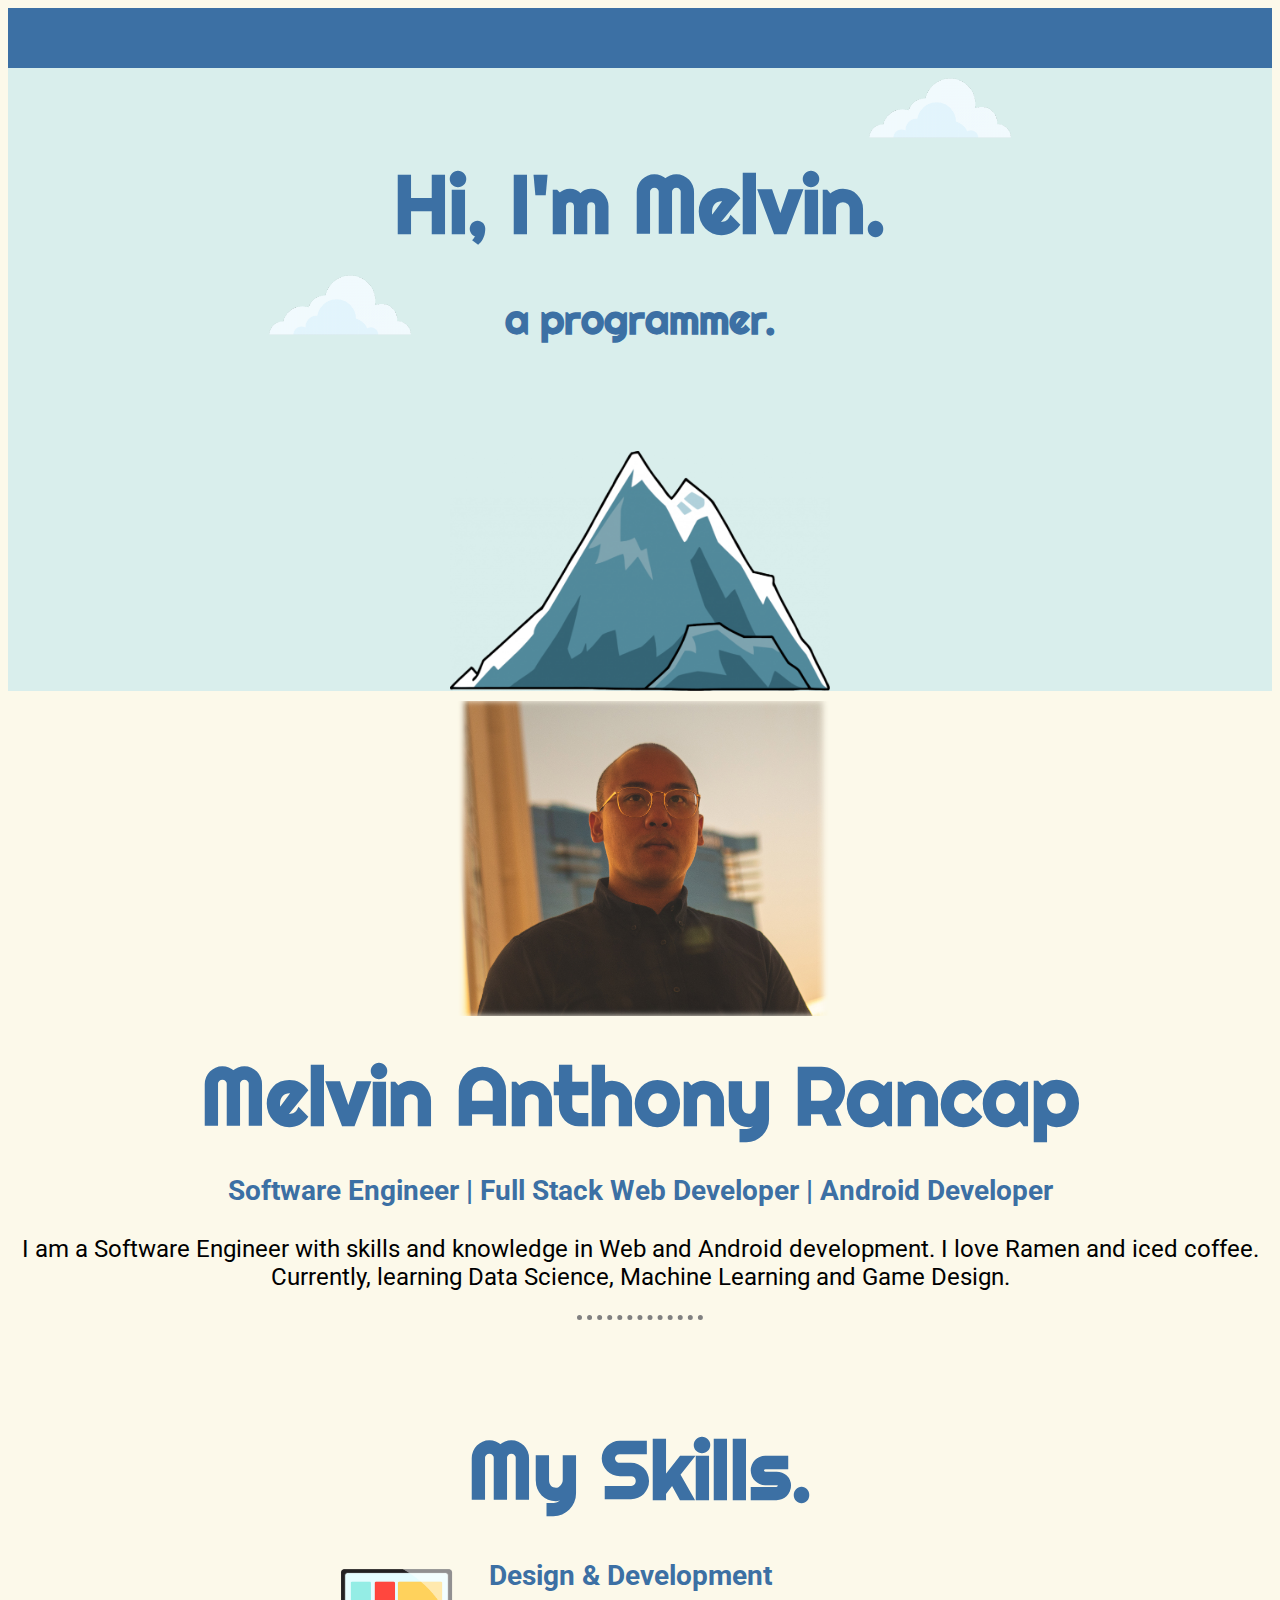
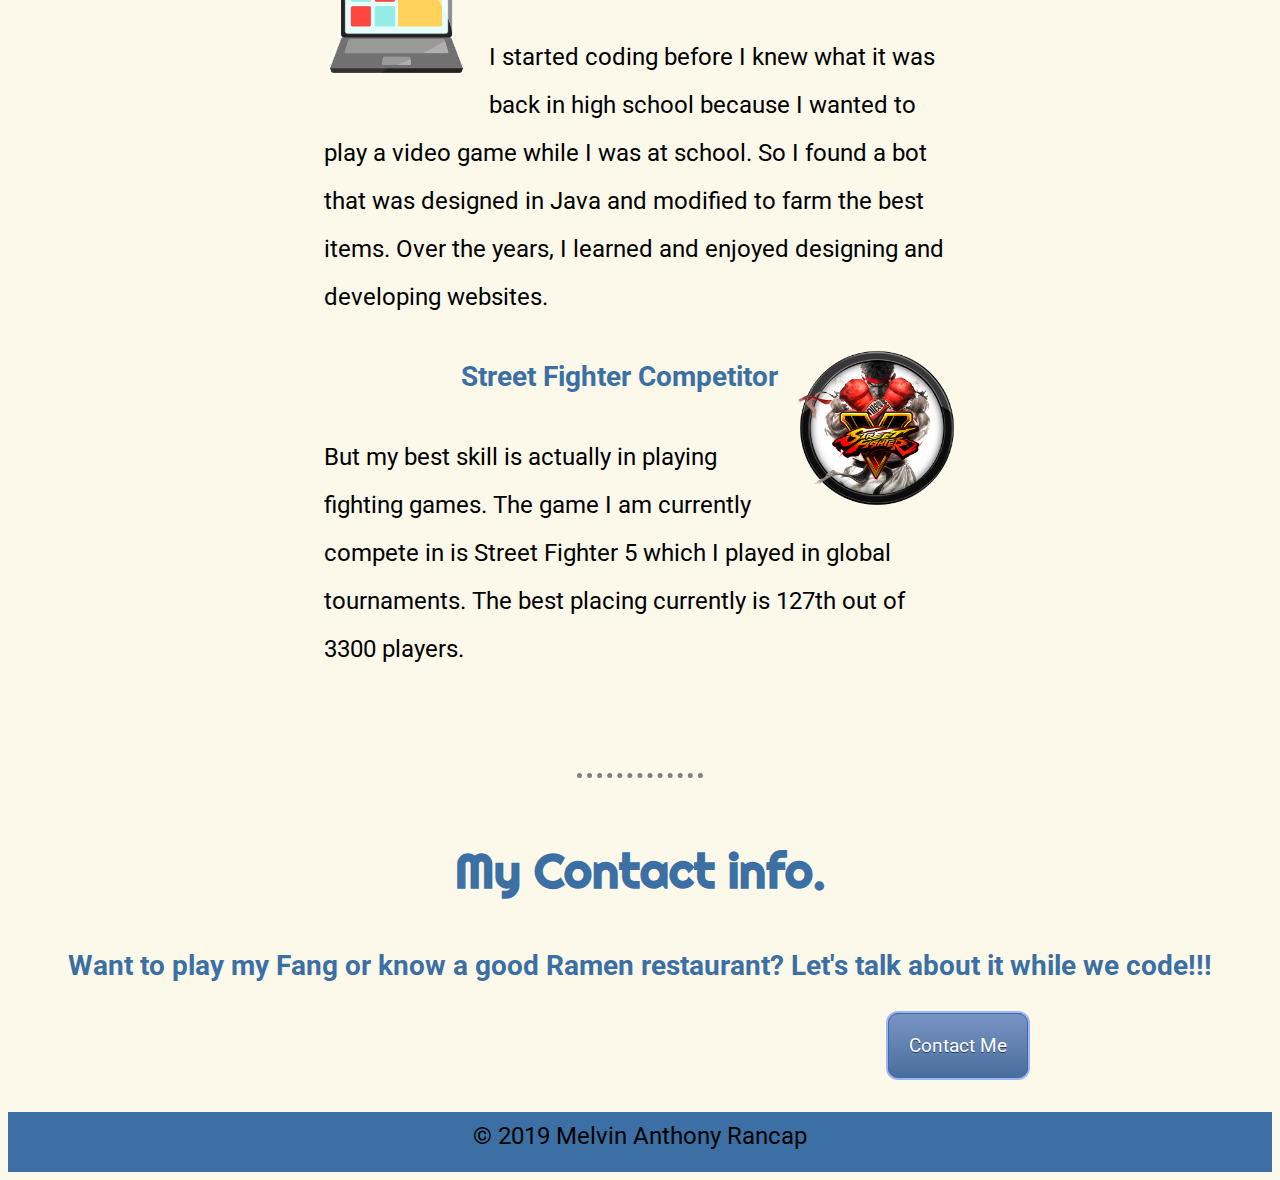
<file: index.html>
<!DOCTYPE html>
<html lang="en">

<head>
    <meta charset="UTF-8">
    <meta name="viewport" content="width=device-width, initial-scale=1.0">
    <meta http-equiv="X-UA-Compatible" content="ie=edge">
    <title>Melvin Anthony Rancap</title>
    <link rel="stylesheet" href="css/style.css">
    <link rel="icon" href="favicon.ico">
    <link href="https://fonts.googleapis.com/css?family=Righteous&display=swap" rel="stylesheet">
    <link href="https://fonts.googleapis.com/css?family=Roboto&display=swap" rel="stylesheet">
</head>

<body>
    <div class="container">
        <div class="nav-bar">

        </div>
        <div class="banner">
            <img class="cloud-top" src="images/cloud.png" alt="">
            <h1>Hi, I'm Melvin.</h1>
            <h3 class="intro-header">a programmer.</h3>
            <img class="cloud-bottom" src="images/cloud.png" alt="">
            <img class="mountain" src="images/mountain2.png" alt="">
        </div>
        <div class="intro">
            <img class="profile-img" src="images/profilepix.png" alt="mel-profile-pic">
            <h1>Melvin Anthony Rancap</h1>
            <h3>Software Engineer | Full Stack Web Developer | Android Developer</h3>
            <p>I am a Software Engineer with skills and knowledge in Web and Android development.
                I love Ramen and iced coffee. <br>Currently, learning Data Science, Machine Learning and Game Design.
            </p>
        </div>
        <hr>
        <div class="skills">
            <h1>My Skills.</h1>
            <div class="skills-row">

                <img class="labtop-img" src="images/labtop.png" alt="">
                <h3 class="skills-header">Design & Development</h3>
                <p class="design-p">I started coding before I knew what it was back in high school because I wanted to
                    play a video game while I was at school. So I found a bot that was designed in Java and modified to
                    farm the best items. Over the years, I learned and enjoyed designing and developing websites. </p>
            </div>
            <div class="skills-row">
                <img class="sfv-img" src="images/sfv.png" alt="">
                <h3 class="sfv-header"> Street Fighter Competitor</h3>
                <p class="sfv-p"> But my best skill is actually in playing fighting games. The game I am currently
                    compete in
                    is Street Fighter 5 which I played in global tournaments. The best placing currently is 127th out of
                    3300
                    players.</p>
            </div>
        </div>
        <hr>
        <div class="contact">
            <h2> My Contact info.</h2>
            <h3 class="contact-header"> Want to play my Fang or know a good Ramen restaurant? Let's talk about it while
                we code!!!</h3>
            <a href="mailto:mel.rancap@gmail.com" class="myButton">Contact Me</a>
        </div>

        <div class="footer">
            <p class="footer-p">© 2019 Melvin Anthony Rancap</p>
        </div>
    </div>
</body>

</html>
</file>
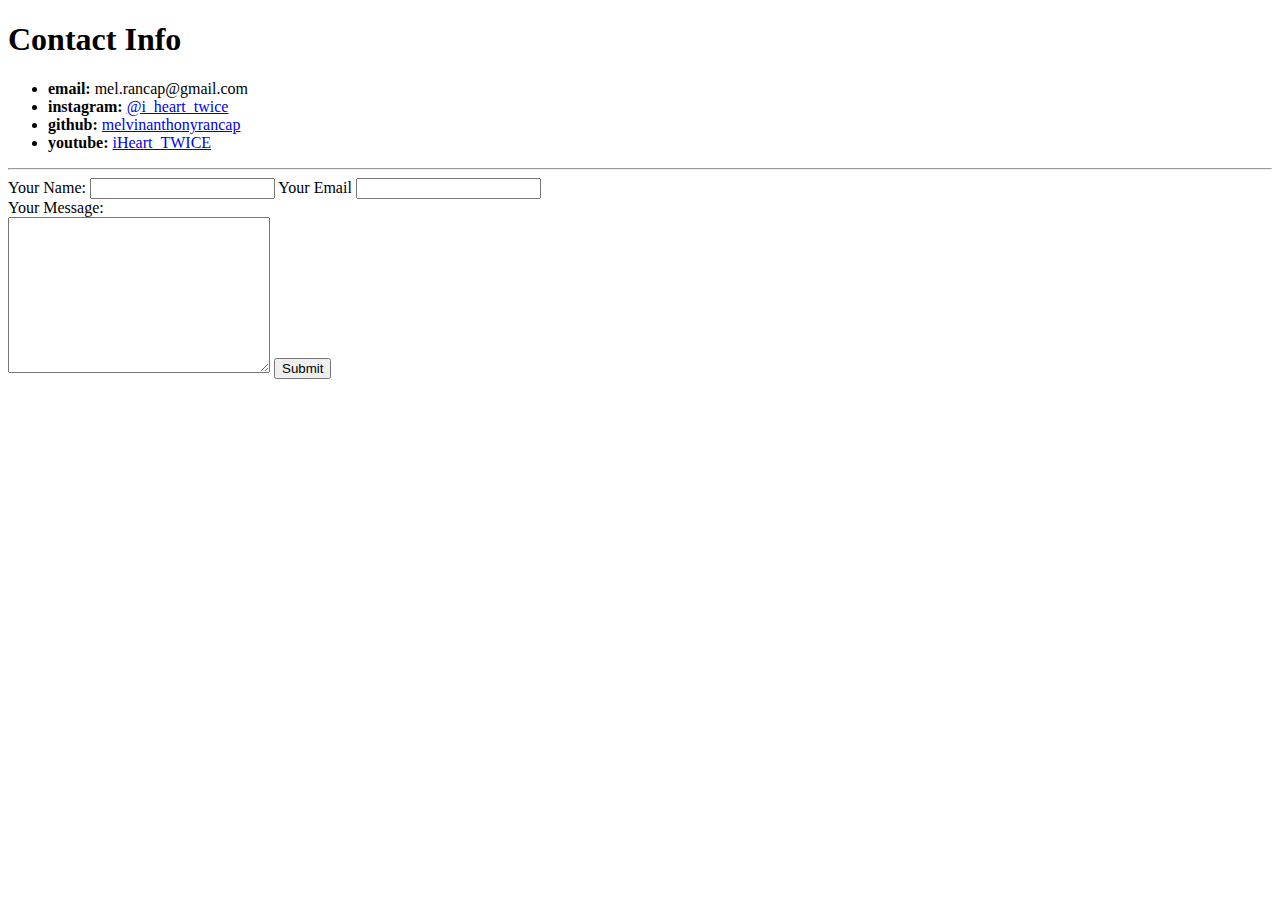
<file: contact.html>
<!DOCTYPE html>
<html lang="en">
<head>
    <meta charset="UTF-8">
    <meta name="viewport" content="width=device-width, initial-scale=1.0">
    <meta http-equiv="X-UA-Compatible" content="ie=edge">
    <title>Document</title>
</head>
<body>
    <h1>Contact Info</h1>
    <ul>
        <li><strong>email: </strong>mel.rancap@gmail.com</li>
        <li><strong>instagram: </strong><a href="https://www.instagram.com/i_heart_twice/">@i_heart_twice</a></li>
        <li><strong>github: </strong><a href="https://github.com/melvinanthonyrancap">melvinanthonyrancap</a></li>
        <li><strong>youtube: </strong><a href="https://www.youtube.com/channel/UCcjKyw9Zg9jfdDcDOUNDxPw">iHeart_TWICE</a></li>
    </ul>
<hr>
    <form class="" action="mailto:mel.rancap@gmail.com" method="post">
        <label for="">Your Name:</label>
        <input type="text" name="yourName" value="">
        <label for="">Your Email</label>
        <input type="email" name="yourEmail" value=""><br>
        <label for="">Your Message: </label><br>
        <textarea name="yourMessage" id="" cols="30" rows="10"></textarea>
        <input type="submit" name="">
    </form>



</body>
</html>
</file>
<file: css/style.css>
body {
    background-color: #fcf9ea;
    font-family: 'Roboto', sans-serif;
    min-width: 1050px;
    font-size: 1.5rem;
}

h1 {
    margin-top: 0;
    font-size: 5rem;
    margin: 20px auto 20px auto;
    color: #3c70a4;
    font-family: 'Righteous', cursive;
    text-align: center;
}

h2 {
    margin-top: 0;
    font-size: 3rem;
    margin: 20px auto 20px auto;
    color: #3c70a4;
    font-family: 'Righteous', cursive;
    text-align: center;
}

h3 {
    text-align: center;
    color: #3c70a4;
}

hr {
    border-style: none;
    border-top-style: dotted;
    height: 0px;
    border-color: grey;
    border-width: 5px;
    width: 10%;
    margin-left: auto;
    margin-right: auto;

}

p {
    text-align: center;
}

.banner {
    text-align: center;
    background-color: #d9eeec;
}

.cloud-top {
    position: relative;
    height: 60px;
    left: 300px;
    top: 10px;
}

.cloud-bottom {
    position: relative;
    height: 60px;
    right: 300px;
    bottom: 110px;
}

.design-p {
    text-align: left;
}

.contact {
    padding: 30px;
}

.contact-header {
    padding: 20px;
}

.footer {
    background-color: #3c70a4;
    height: 60px;
    width: auto;
}

.footer-p {
    font-family: 'Roboto', sans-serif;
    padding: 10px;
}

.intro-header {
    font-size: 2.5rem;
    color: #3c70a4;
    font-family: 'Righteous', cursive;
}

.labtop-img {
    width: 23%;
    float: left;
    margin-right: 20px;
}

.mountain {
    width: 30%;
    display: block;
    margin-left: auto;
    margin-right: auto;
}

.nav-bar {
    background-color: #3c70a4;
    height: 60px;
    width: auto;
}

.profile-img {
    width: 50%;
    max-width: 400px;
    height: auto;
    display: block;
    margin-left: auto;
    margin-right: auto;
    padding: 10px;
}

.sfv-img {
    width: 25%;
    float: right;
    margin-left: 20px;
}

.sfv-p {
    text-align: left;
}

.skills {
    margin: 100px auto 100px auto;
}

.skills-header {
    text-align: left;
}

.sfv-header {
    text-align: right;
}

.skills-row {
    width: 50%;
    margin: auto;
    text-align: left;
    line-height: 2;
}

.myButton {
    -moz-box-shadow: 0px 0px 0px 2px #9fb4f2;
    -webkit-box-shadow: 0px 0px 0px 2px #9fb4f2;
    box-shadow: 0px 0px 0px 2px #9fb4f2;
    background: -webkit-gradient(linear, left top, left bottom, color-stop(0.05, #7892c2), color-stop(1, #476e9e));
    background: -moz-linear-gradient(top, #7892c2 5%, #476e9e 100%);
    background: -webkit-linear-gradient(top, #7892c2 5%, #476e9e 100%);
    background: -o-linear-gradient(top, #7892c2 5%, #476e9e 100%);
    background: -ms-linear-gradient(top, #7892c2 5%, #476e9e 100%);
    background: linear-gradient(to bottom, #7892c2 5%, #476e9e 100%);
    filter: progid:DXImageTransform.Microsoft.gradient(startColorstr='#7892c2', endColorstr='#476e9e', GradientType=0);
    background-color: #7892c2;
    -moz-border-radius: 10px;
    -webkit-border-radius: 10px;
    border-radius: 10px;
    border: 1px solid #3c70a4;
    display: inline;
    cursor: pointer;
    color: #ffffff;
    font-family: 'Roboto', sans-serif;
    font-size: 19px;
    padding: 20px;
    text-decoration: none;
    text-shadow: 0px 1px 0px #283966;
    position: relative;
    margin: 100px auto 100px auto;
    left: 850px
}

.myButton:hover {
    background: -webkit-gradient(linear, left top, left bottom, color-stop(0.05, #476e9e), color-stop(1, #7892c2));
    background: -moz-linear-gradient(top, #476e9e 5%, #7892c2 100%);
    background: -webkit-linear-gradient(top, #476e9e 5%, #7892c2 100%);
    background: -o-linear-gradient(top, #476e9e 5%, #7892c2 100%);
    background: -ms-linear-gradient(top, #476e9e 5%, #7892c2 100%);
    background: linear-gradient(to bottom, #476e9e 5%, #7892c2 100%);
    filter: progid:DXImageTransform.Microsoft.gradient(startColorstr='#476e9e', endColorstr='#7892c2', GradientType=0);
    background-color: #476e9e;
}

.myButton:active {
    position: relative;
    top: 1px;
}
</file>
